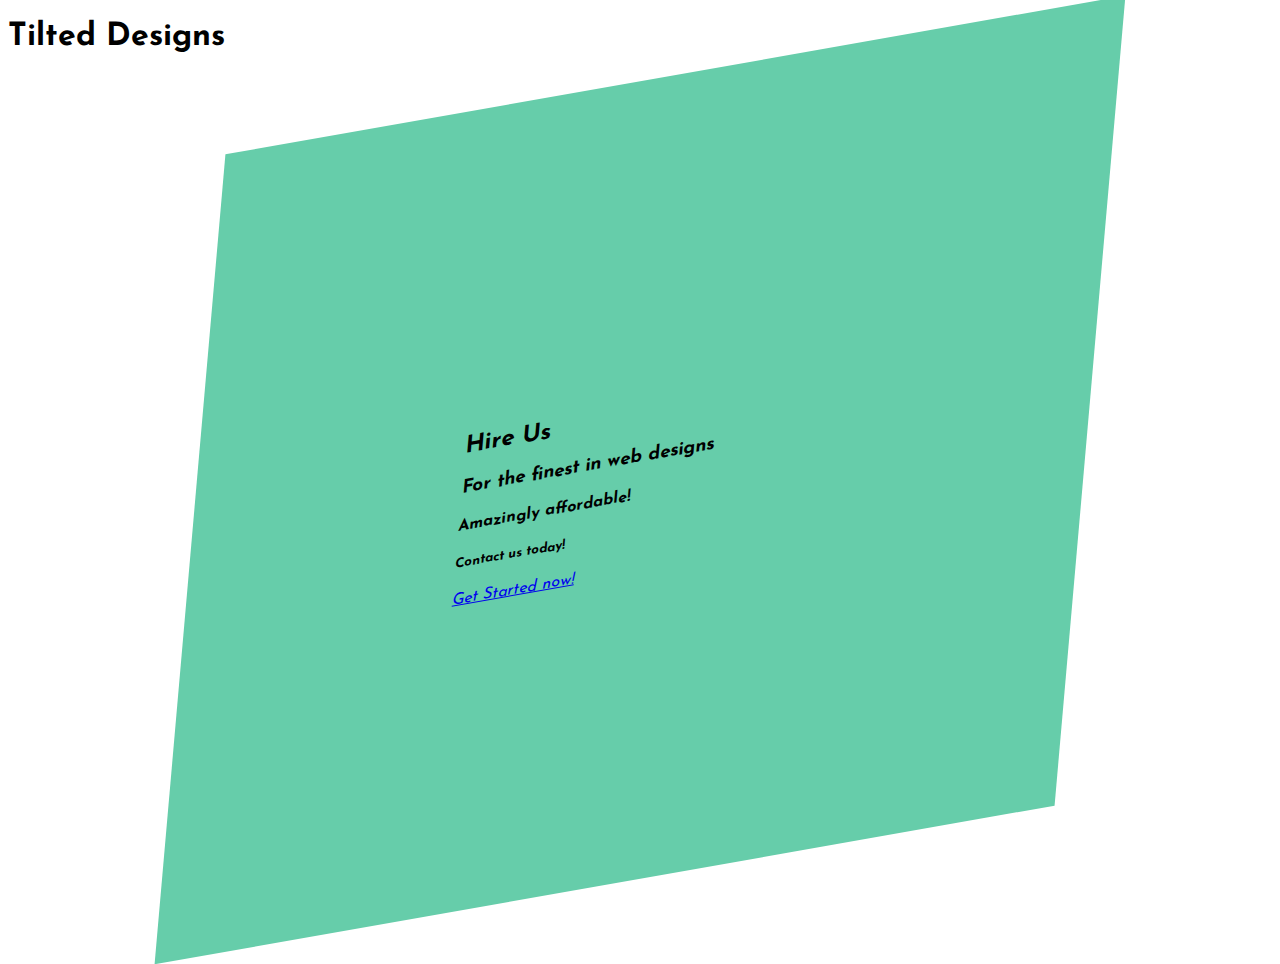
<file: transform-activity/index.html>
<!DOCTYPE html>
<html lang="en" dir="ltr">
  <head>
    <meta charset="utf-8">
    <meta name="viewport" content="width=device-width, initial-scale=1.0">
    <title>Transform Lab</title>
    <link rel="stylesheet" href="main.css">
    <link rel="stylesheet" href="activity.css">
  </head>
  <body>
    <div class="container">
      <h1>Tilted Designs</h1>
      <div class="wrapper">
        <main>
          <div class="info">
            <h2>Hire Us</h2>
            <h3>For the finest in web designs</h3>
            <h4>Amazingly affordable!</h4>
            <h5>Contact us today!</h5>
            <address>
              <a href="mailto:webmaster@example.com">Get Started now!</a>
            </address>
          </div>

        </main>
      </div>
    </div>
  </body>
</html>
</file>
<file: transform-activity/main.css>
@import url('https://fonts.googleapis.com/css2?family=Josefin+Sans:wght@400;700&display=swap');

body  {
  font-family: 'Josefin Sans', sans-serif;
}
main {
  background-color: mediumaquamarine;
  height: 90vh;
  width: 100vh;
  margin: auto;
  display: flex;
  align-items: center;
}

main > div {
  width: 40%;
  margin: auto;
  padding: 10%;
}
</file>
<file: transform-activity/activity.css>
main {
transform: skew(-5deg, -10deg);
}
</file>
